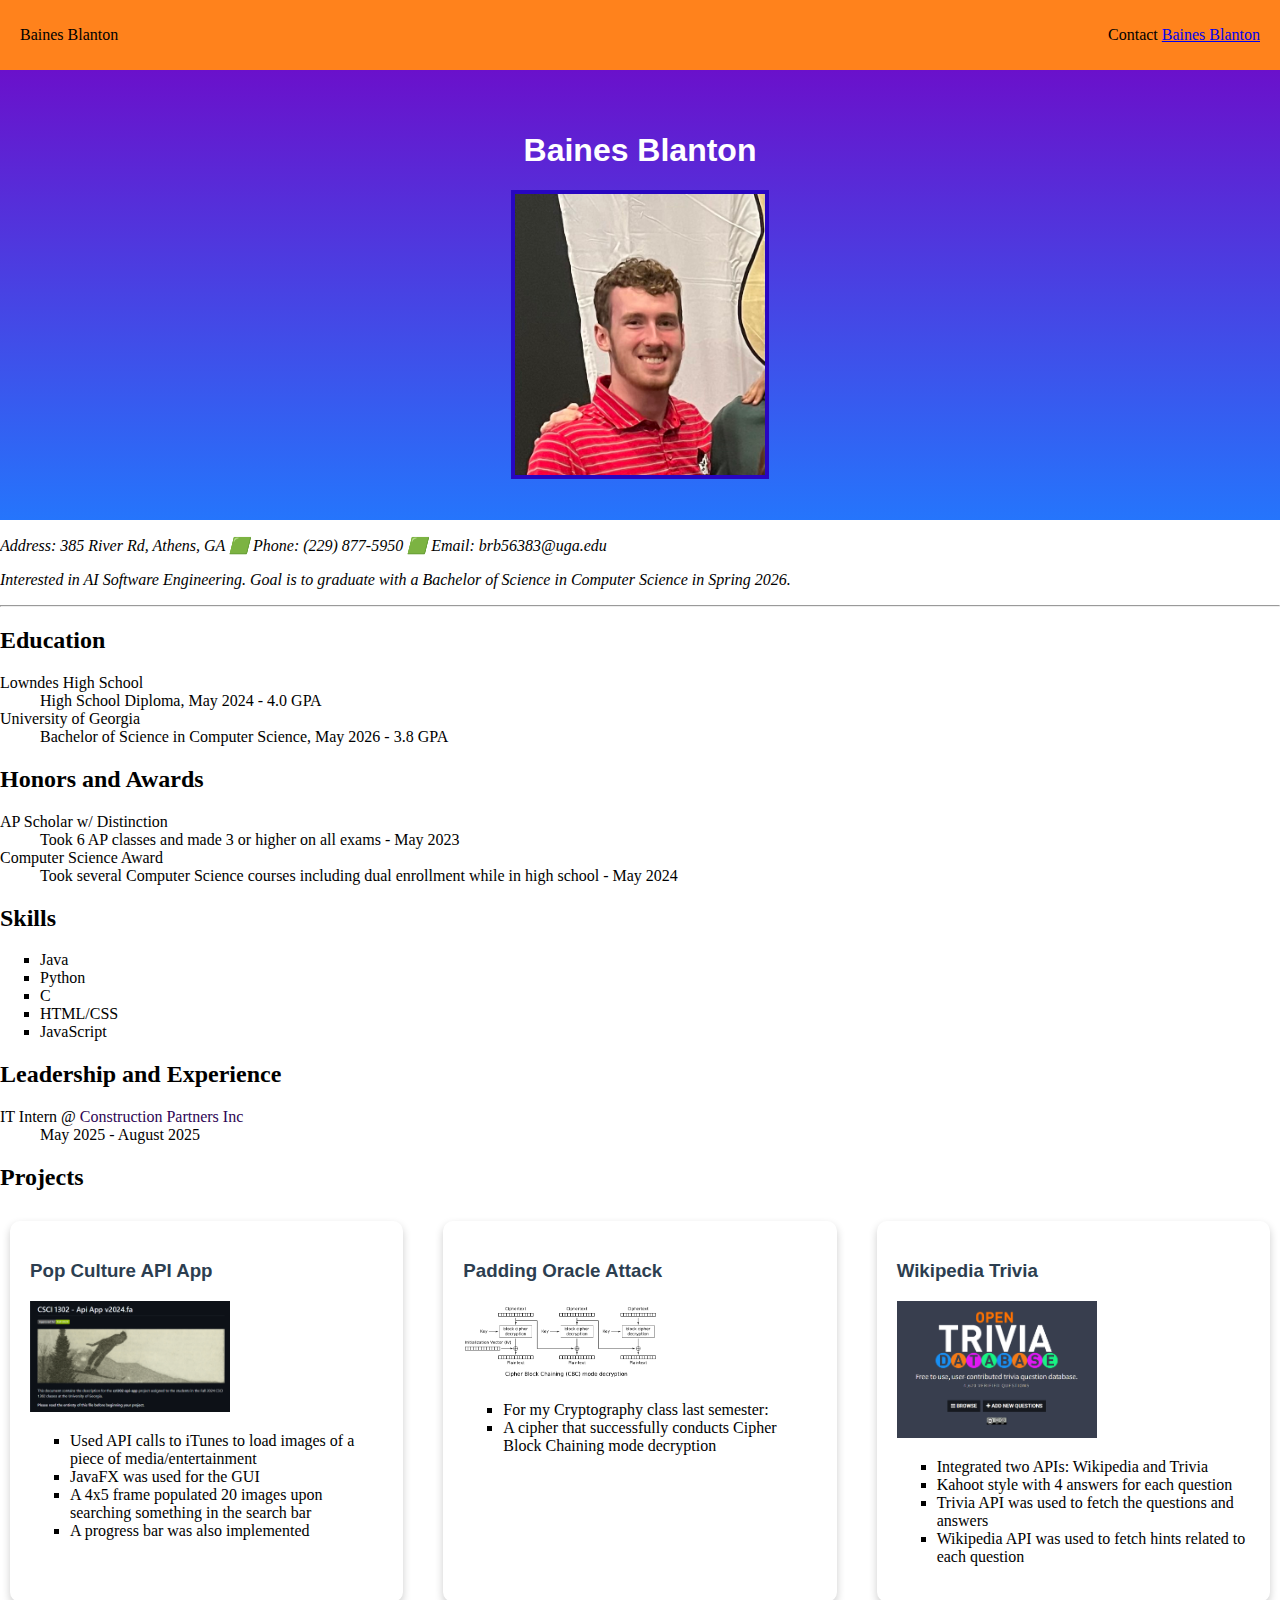
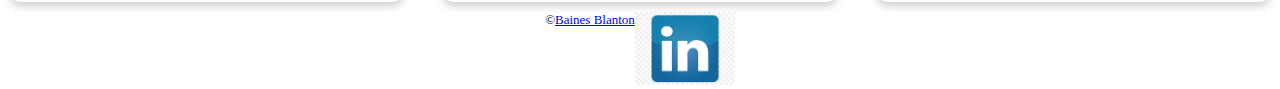
<file: index.html>
<!DOCTYPE html>
<html lang="en">
  <head>
    <meta charset="UTF-8" />
    <meta name="viewport" content="width=device-width, initial-scale=1.0" />
    <link rel="stylesheet" href="css/style.css" />
    <title>Your Name</title>
  </head>
  <body>
    <nav>
        <p>Baines Blanton</p>
        <p>Contact <a href="contact.html">Baines Blanton</a></p>
    </nav>
    <header>
        <h1>Baines Blanton</h1>
        <img src="images/baines_headshot.jpg" alt="Baines's Headshot" width="250">
    </header>
    <p class="address"> Address: 385 River Rd, Athens, GA 🟩 Phone: (229) 877-5950 🟩 Email: brb56383@uga.edu</p>
    <p class="tagline">Interested in AI Software Engineering. Goal is to graduate with a Bachelor of Science in Computer Science in Spring 2026.</p>
    <hr>
    <section>
        <h2>Education</h2>
        <dl>
            <dt>Lowndes High School</dt>
            <dd>High School Diploma, May 2024 - 4.0 GPA</dd>
            <dt>University of Georgia</dt>
            <dd>Bachelor of Science in Computer Science, May 2026 - 3.8 GPA</dd>
        </dl>
    </section>
    <section>
        <h2>Honors and Awards</h2>
        <dl>
            <dt>AP Scholar w/ Distinction</dt>
            <dd>Took 6 AP classes and made 3 or higher on all exams - May 2023</dd>
            <dt>Computer Science Award</dt>
            <dd>Took several Computer Science courses including dual enrollment while in high school - May 2024</dd>
        </dl>
    </section>
    <section>
        <h2>Skills</h2>
        <ul>
            <li>Java</li>
            <li>Python</li>
            <li>C</li>
            <li>HTML/CSS</li>
            <li>JavaScript</li>
        </ul>
    </section>
    <section>
        <h2>Leadership and Experience</h2>
        <dl>
            <dt>IT Intern @ <a href="https://constructionpartners.net/">Construction Partners Inc</a></dt>
            <dd>May 2025 - August 2025</dd>
        </dl>
    </section>
    <section>
        <h2>Projects</h2>
        <div class="three-col">
            <div class="card">
                <h3>Pop Culture API App</h3>
                <img src="apiapp.png" alt="Api App" width="200">
                <ul>
                    <li>Used API calls to iTunes to load images of a piece of media/entertainment</li>
                    <li>JavaFX was used for the GUI</li>
                    <li>A 4x5 frame populated 20 images upon searching something in the search bar</li>
                    <li>A progress bar was also implemented</li>
                </ul>
            </div>
            <div class="card">
                <h3>Padding Oracle Attack</h3>
                <img src="padding_oracle_attack.png" alt="Padding Oracle Attack" width="200">
                <ul>
                    <li>For my Cryptography class last semester:</li>
                    <li>A cipher that successfully conducts Cipher Block Chaining mode decryption</li>
                </ul>
            </div>
            <div class="card">
                <h3>Wikipedia Trivia</h3>
                <img src="trivia_pic.png" alt="Trivia App" width="200">
                <ul>
                    <li>Integrated two APIs: Wikipedia and Trivia</li>
                    <li>Kahoot style with 4 answers for each question</li>
                    <li>Trivia API was used to fetch the questions and answers</li>
                    <li>Wikipedia API was used to fetch hints related to each question</li>
                </ul>
            </div>
        </div>
    </section>
    <footer>
        &copy; <a href="contact.html">Baines Blanton</a><br>
        <br>
        <a href="https://www.linkedin.com/in/baines-blanton-34514a331/" target="_blank"><img src="linkedinlogo.jpg" alt="LinkedIn Icon" width="100"></a>
    </footer>
  </body>
</html>
</file>
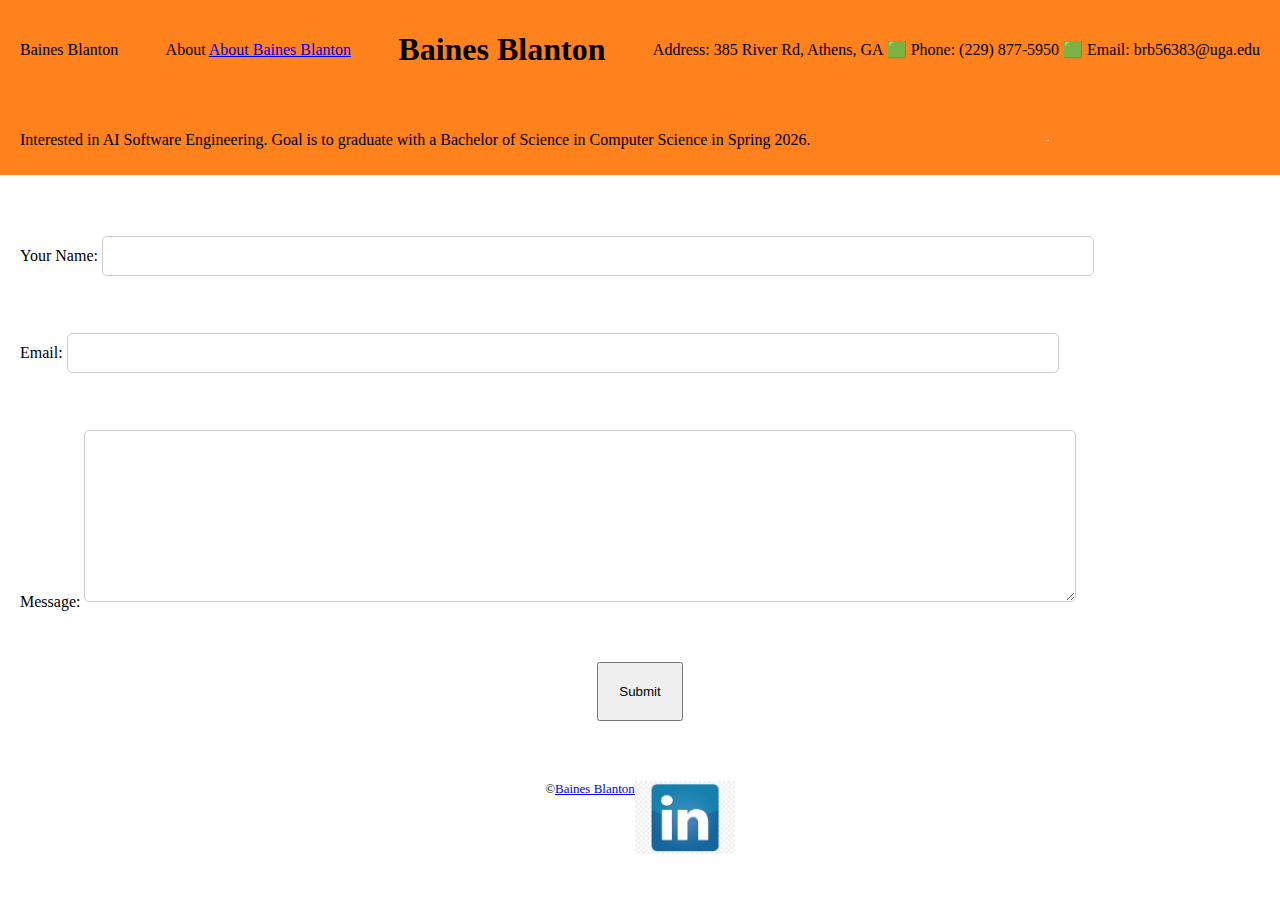
<file: contact.html>
<!DOCTYPE html>
<html lang="en">
  <head>
    <meta charset="UTF-8" />
    <meta name="viewport" content="width=device-width, initial-scale=1.0" />
    <link rel="stylesheet" href="css/style.css" />
    <title>Your Name</title>
  </head>
  <body>
    <nav>
        <p>Baines Blanton</p>
        <p>About <a href="index.html">About Baines Blanton</a></p>
        <h1>Baines Blanton</h1>
        <p>Address: 385 River Rd, Athens, GA 🟩 Phone: (229) 877-5950 🟩 Email: brb56383@uga.edu</p>
        <p>Interested in AI Software Engineering. Goal is to graduate with a Bachelor of Science in Computer Science in Spring 2026.</p>
        <hr>
    </nav>
    <section>
        <form method="POST" action="https://formsubmit.co/brb56383@uga.edu" class="one-col">
            <p>
                <label>Your Name:</label>
                <input type="text" name="name" required>
            </p>
            <p>
                <label>Email:</label>
                <input type="email" name="email" value="" required>
            </p>
            <p>
                <label>Message:</label>
                <textarea name="message" rows="10" cols="30" required></textarea>
            </p>
            <button type="submit" class="one-col"> Submit </button>
        </form>    
    </section>
    <footer>
        &copy; <a href="index.html">Baines Blanton</a><br>
        <br>
        <a href="https://www.linkedin.com/in/baines-blanton-34514a331/" target="_blank"><img src="linkedinlogo.jpg" alt="LinkedIn Icon" width="100"></a>
    </footer>
  </body>
</html>
</file>
<file: css/style.css>
body {
  margin: 0;  
}

/****************   Nav Section **********************/
nav {
	display: flex;
  justify-content: space-between;
  align-items: center;
  padding: 10px 20px;
  gap: 25px;
  flex-wrap: wrap;
  background-color: rgb(255, 130, 28);
  text-decoration: dotted;
}

/***********************  Footer Section   **************************/
footer {
  display: flex;
  justify-content: center;
  font-size: small;  
  font-style: bold;
}

/*********** Splash Page ************************/
header {
  display: flex;
  flex-direction: column;
  align-items: center;
  justify-content: center;
  background: linear-gradient(to bottom, #6a11cb, #2575fc);
  color: white;
  height: 50vh;
  text-align: center;
}

header h1 {
  font-family: 'Roboto', sans-serif;
  color: #ffffff;
}

header img {
  border: 4px solid rgb(40, 6, 193);
}

.address {
  font-style: italic;
}

.tagline {
  font-style: oblique;
}

/************* Sections ********************/
hr {
  
}

section h3 {
  font-family: 'Roboto', sans-serif;
  color: #2c3e50;
}

section dl {
  display: grid;
}

section ul {
  list-style-type: square;
}

section a {
  text-decoration: none;
  color: rgb(46, 5, 85);
}

section a:hover {
  text-decoration: underline;
}

/**************   Projects   *****************/
.three-col {
  display: grid;
  grid-template-columns: repeat(3, 1fr);
  gap: 20px;
}

.card img {
  justify-content: center;
  align-items: center;
}

.card {
  background-color: white;
  border-radius: 10px;
  box-shadow: 0 4px 8px rgba(0, 0, 0, 0.2);
  padding: 20px;
  margin: 10px;
  transition: transform 0.2s, box-shadow 0.2s;
}

/**************   Responsiveness   *****************/
@media (max-width: 680px) {
    nav { 
      flex-direction: column;
      align-items: center;
      font-style: normal;
      text-align: center;
    }

    .three-col {
      display: grid;
      grid-template-columns: 1fr;
      gap: 20px;
      justify-items: center;
    }
}

/**************   Contact Page   *****************/
.one-col {
  display: grid;
  grid-template-columns: 1fr;
  padding: 20px;
  margin: 20px auto;
  gap: 15px;
}

input {
  width: 80%;
  padding: 10px;
  margin: 5px 0;
  border: 1px solid #ccc;
  border-radius: 5px;
  box-sizing: border-box;
  font-size: 1em;
}

textarea {
  width: 80%;
  padding: 10px;
  margin: 5px 0;
  border: 1px solid #ccc;
  border-radius: 5px;
  box-sizing: border-box;
  font-size: 1em;
  resize: vertical;
}
</file>
